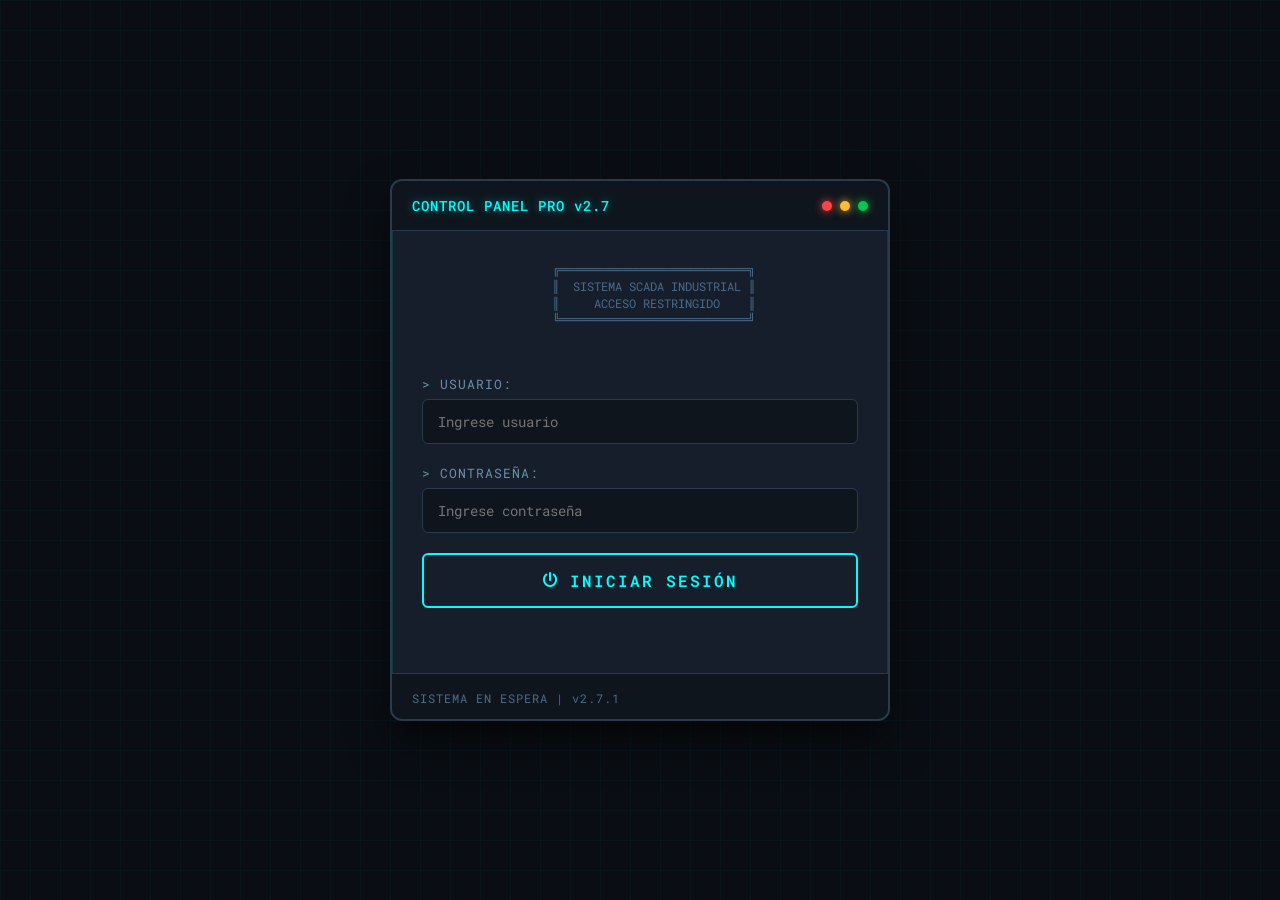
<file: Monitoreo_sensores/index.html>
<!DOCTYPE html>
<html lang="es">
<head>
    <meta charset="UTF-8">
    <meta name="viewport" content="width=device-width, initial-scale=1.0">
    <title>ControlPanel Pro | Sistema SCADA</title>
    <!-- Fuente monoespaciada para look industrial -->
    <link href="https://fonts.googleapis.com/css2?family=Roboto+Mono:wght@300;400;500;600&display=swap" rel="stylesheet">
    <!-- Iconos -->
    <link rel="stylesheet" href="https://cdnjs.cloudflare.com/ajax/libs/font-awesome/6.0.0-beta3/css/all.min.css">
    <link rel="stylesheet" href="style.css">
</head>
<body>
    <!-- Fondo con cuadrícula -->
    <div class="grid-bg"></div>
    
    <!-- ======================================== -->
    <!-- PANTALLA DE LOGIN                        -->
    <!-- ======================================== -->
    <div id="login-container" class="login-screen">
        <div class="login-terminal">
            <!-- Cabecera del terminal -->
            <div class="terminal-header">
                <span class="terminal-title">CONTROL PANEL PRO v2.7</span>
                <div class="led-indicators">
                    <span class="led-mini led-red"></span>
                    <span class="led-mini led-yellow"></span>
                    <span class="led-mini led-green"></span>
                </div>
            </div>
            
            <!-- Cuerpo del terminal -->
            <div class="terminal-body">
                <div class="ascii-art">
                    <pre>
    ╔══════════════════════════╗
    ║  SISTEMA SCADA INDUSTRIAL ║
    ║     ACCESO RESTRINGIDO    ║
    ╚══════════════════════════╝
                    </pre>
                </div>
                
                <!-- FORMULARIO DE LOGIN -->
                <form id="login-form" class="terminal-form">
                    <div class="form-row">
                        <label>> USUARIO:</label>
                        <input type="text" id="username" placeholder="Ingrese usuario">
                    </div>
                    <div class="form-row">
                        <label>> CONTRASEÑA:</label>
                        <input type="password" id="password" placeholder="Ingrese contraseña">
                    </div>
                    
                    <!-- Botón de acceso -->
                    <button type="submit" class="terminal-btn">
                        <i class="fas fa-power-off"></i> INICIAR SESIÓN
                    </button>
                    
                    <!-- Mensaje de error -->
                    <div id="login-error" class="terminal-error"></div>
                </form>
            </div>
            
            <!-- Pie del terminal -->
            <div class="terminal-footer">
                <span class="status-line">SISTEMA EN ESPERA | v2.7.1</span>
            </div>
        </div>
    </div>

    <!-- ======================================== -->
    <!-- PANEL PRINCIPAL (después del login)      -->
    <!-- ======================================== -->
    <div id="main-container" class="dashboard-screen hidden">
        <div class="control-panel">
            <!-- Barra superior -->
            <div class="rack-header">
                <div class="rack-left">
                    <i class="fas fa-server"></i>
                    <span class="rack-title">CONTROL PANEL PRO</span>
                    <span class="rack-badge">ONLINE</span>
                </div>
                <div class="rack-right">
                    <!-- Botón simular -->
                    <button id="random-simulate" class="rack-btn">
                        <i class="fas fa-random"></i> SIMULAR
                    </button>
                    <!-- Usuario -->
                    <div class="rack-user">
                        <i class="fas fa-user-cog"></i>
                        <span id="user-name">OPERADOR</span>
                    </div>
                </div>
            </div>

            <!-- Barra de estado -->
            <div class="status-bar">
                <div class="status-item">
                    <span class="status-label">SENSORES:</span>
                    <span class="status-value">2/2 ACTIVOS</span>
                </div>
                <div class="status-item">
                    <span class="status-label">MODO:</span>
                    <span class="status-value">SIMULACIÓN</span>
                </div>
                <div class="status-item">
                    <span class="status-label">ÚLTIMA LECTURA:</span>
                    <span class="status-value" id="timestamp">--:--:--</span>
                </div>
            </div>

            <!-- Panel principal con 2 columnas -->
            <div class="main-rack">
                <!-- COLUMNA IZQUIERDA - SENSORES -->
                <div class="sensors-rack">
                    
                    <!-- SENSOR DE HUMEDAD -->
                    <div class="sensor-module">
                        <div class="module-header">
                            <i class="fas fa-water"></i>
                            <span>HUMEDAD AMBIENTAL</span>
                            <span class="module-tag">#HMD-001</span>
                        </div>
                        <div class="module-content">
                            
                            <!-- LED indicador (rectangular) -->
                            <div class="panel-led" id="led-humedad">
                                <span class="led-text">STATUS</span>
                            </div>
                            
                            <!-- Valor numérico grande -->
                            <div class="digital-readout">
                                <span class="readout-number" id="humedad-valor">50</span>
                                <span class="readout-unit">%RH</span>
                            </div>

                            <!-- Barra de progreso estilo industrial -->
                            <div class="vu-meter">
                                <div class="vu-fill" id="humedad-fill" style="width: 50%;"></div>
                                <div class="vu-markers">
                                    <span></span><span></span><span></span><span></span><span></span>
                                    <span></span><span></span><span></span><span></span><span></span>
                                </div>
                            </div>

                            <!-- Control deslizante -->
                            <div class="industrial-slider">
                                <span class="slider-min">0%</span>
                                <input type="range" id="humedad-slider" min="0" max="100" value="50" class="slider-industrial">
                                <span class="slider-max">100%</span>
                            </div>

                            <!-- Tabla de umbrales -->
                            <div class="threshold-table">
                                <div class="threshold-row red-row">
                                    <span class="threshold-indicator">🔴</span>
                                    <span>CRÍTICO</span>
                                    <span>≤ 8%</span>
                                </div>
                                <div class="threshold-row yellow-row">
                                    <span class="threshold-indicator">🟡</span>
                                    <span>ALERTA</span>
                                    <span>9% - 20%</span>
                                </div>
                                <div class="threshold-row green-row">
                                    <span class="threshold-indicator">🟢</span>
                                    <span>NORMAL</span>
                                    <span>> 20%</span>
                                </div>
                            </div>
                        </div>
                    </div>

                    <!-- SENSOR DE TEMPERATURA -->
                    <div class="sensor-module">
                        <div class="module-header">
                            <i class="fas fa-temperature-high"></i>
                            <span>TEMPERATURA</span>
                            <span class="module-tag">#TMP-002</span>
                        </div>
                        <div class="module-content">
                            
                            <!-- LED indicador (rectangular) -->
                            <div class="panel-led" id="led-temp">
                                <span class="led-text">STATUS</span>
                            </div>
                            
                            <!-- Valor numérico grande -->
                            <div class="digital-readout">
                                <span class="readout-number" id="temp-valor">25</span>
                                <span class="readout-unit">°C</span>
                            </div>

                            <!-- Barra de progreso estilo industrial -->
                            <div class="vu-meter">
                                <div class="vu-fill" id="temp-fill" style="width: 50%;"></div>
                                <div class="vu-markers">
                                    <span></span><span></span><span></span><span></span><span></span>
                                    <span></span><span></span><span></span><span></span><span></span>
                                </div>
                            </div>

                            <!-- Control deslizante -->
                            <div class="industrial-slider">
                                <span class="slider-min">0°C</span>
                                <input type="range" id="temp-slider" min="0" max="50" value="25" step="0.5" class="slider-industrial">
                                <span class="slider-max">50°C</span>
                            </div>

                            <!-- Tabla de umbrales -->
                            <div class="threshold-table">
                                <div class="threshold-row red-row">
                                    <span class="threshold-indicator">🔴</span>
                                    <span>CALOR EXTREMO</span>
                                    <span>≥ 30°C</span>
                                </div>
                                <div class="threshold-row yellow-row">
                                    <span class="threshold-indicator">🟡</span>
                                    <span>BAJA TEMP</span>
                                    <span>≤ 10°C</span>
                                </div>
                                <div class="threshold-row green-row">
                                    <span class="threshold-indicator">🟢</span>
                                    <span>RANGO ÓPTIMO</span>
                                    <span>11-29°C</span>
                                </div>
                            </div>
                        </div>
                    </div>
                </div>

                <!-- COLUMNA DERECHA - INFORMACIÓN TÉCNICA -->
                <div class="info-rack">
                    
                    <!-- Panel de estadísticas -->
                    <div class="info-module">
                        <div class="info-header">
                            <i class="fas fa-chart-line"></i>
                            <span>ESTADÍSTICAS</span>
                        </div>
                        <div class="info-content">
                            <div class="stat-line">
                                <span>MUESTREO:</span>
                                <span>1 Hz</span>
                            </div>
                            <div class="stat-line">
                                <span>RESOLUCIÓN:</span>
                                <span>12 bits</span>
                            </div>
                            <div class="stat-line">
                                <span>PROTOCOLO:</span>
                                <span>MODBUS</span>
                            </div>
                            <div class="stat-line">
                                <span>NODO ID:</span>
                                <span>0x7B</span>
                            </div>
                        </div>
                    </div>
                    
                    <!-- Panel de eventos (log) -->
                    <div class="info-module">
                        <div class="info-header">
                            <i class="fas fa-clipboard-list"></i>
                            <span>REGISTRO</span>
                        </div>
                        <div class="info-content log-content">
                            <div class="log-entry"><span>[06:15:22]</span> Sistema iniciado</div>
                            <div class="log-entry"><span>[06:15:23]</span> Sensor HMD-001 OK</div>
                            <div class="log-entry"><span>[06:15:23]</span> Sensor TMP-002 OK</div>
                            <div class="log-entry" id="log-last"><span>[--:--:--]</span> Esperando...</div>
                        </div>
                    </div>
                    
                    <!-- Panel de control manual -->
                    <div class="info-module">
                        <div class="info-header">
                            <i class="fas fa-sliders"></i>
                            <span>CONTROL</span>
                        </div>
                        <div class="info-content">
                            <button class="control-btn" id="emergency-reset">
                                <i class="fas fa-sync-alt"></i> REINICIAR SENSORES
                            </button>
                            <div class="status-light">
                                <i class="fas fa-circle" style="color: #2ecc71;"></i>
                                <span>Sistema operativo</span>
                            </div>
                        </div>
                    </div>
                </div>
            </div>

            <!-- Pie de página -->
            <div class="rack-footer">
                <div class="footer-left">
                    <i class="far fa-copyright"></i> 2026 CONTROL PANEL PRO
                </div>
                <div class="footer-right">
                    <i class="fas fa-circle" style="color: #2ecc71; font-size: 8px;"></i>
                    <span>ONLINE - DATOS SIMULADOS</span>
                </div>
            </div>
        </div>
    </div>

    <script src="script.js"></script>
</body>
</html>
</file>
<file: Monitoreo_sensores/style.css>
/* ========================================
   ESTILOS INDUSTRIALES - CONTROL PANEL PRO
   ======================================== */

/* Reset */
* {
    margin: 0;
    padding: 0;
    box-sizing: border-box;
}

/* Cuerpo principal */
body {
    font-family: 'Roboto Mono', monospace;
    min-height: 100vh;
    display: flex;
    justify-content: center;
    align-items: center;
    padding: 15px;
    background: #0a0e14;
    position: relative;
}

/* Fondo con cuadrícula */
.grid-bg {
    position: fixed;
    top: 0;
    left: 0;
    width: 100%;
    height: 100%;
    background-image: 
        linear-gradient(rgba(0, 255, 255, 0.03) 1px, transparent 1px),
        linear-gradient(90deg, rgba(0, 255, 255, 0.03) 1px, transparent 1px);
    background-size: 30px 30px;
    pointer-events: none;
    z-index: 0;
}

/* ========================================
   PANTALLA DE LOGIN
   ======================================== */

.login-screen {
    width: 100%;
    max-width: 500px;
    position: relative;
    z-index: 1;
}

.login-terminal {
    background: #151e2a;
    border: 2px solid #2a3b4c;
    border-radius: 12px;
    box-shadow: 0 20px 40px rgba(0,0,0,0.6), 0 0 0 1px #00ffff20 inset;
    overflow: hidden;
    animation: aparecer 0.5s ease;
}

@keyframes aparecer {
    from { opacity: 0; transform: scale(0.95); }
    to { opacity: 1; transform: scale(1); }
}

/* Cabecera del terminal */
.terminal-header {
    background: #0f151d;
    padding: 15px 20px;
    display: flex;
    justify-content: space-between;
    align-items: center;
    border-bottom: 1px solid #2a3b4c;
}

.terminal-title {
    color: #00ffff;
    font-size: 14px;
    font-weight: 500;
    letter-spacing: 1px;
    text-shadow: 0 0 8px #00ffff80;
}

/* LEDs indicadores pequeños */
.led-indicators {
    display: flex;
    gap: 8px;
}

.led-mini {
    width: 10px;
    height: 10px;
    border-radius: 50%;
}

.led-red {
    background: #ff4444;
    box-shadow: 0 0 8px #ff4444;
}

.led-yellow {
    background: #ffbb33;
    box-shadow: 0 0 8px #ffbb33;
}

.led-green {
    background: #00C851;
    box-shadow: 0 0 8px #00C851;
}

/* Cuerpo del terminal */
.terminal-body {
    padding: 30px;
}

.ascii-art pre {
    color: #4a6b8a;
    font-size: 12px;
    line-height: 1.4;
    text-align: center;
    margin-bottom: 30px;
    font-family: 'Roboto Mono', monospace;
}

/* Formulario */
.terminal-form .form-row {
    margin-bottom: 20px;
}

.terminal-form label {
    display: block;
    color: #6d8faa;
    font-size: 13px;
    margin-bottom: 6px;
    letter-spacing: 1px;
}

.terminal-form input {
    width: 100%;
    padding: 12px 15px;
    background: #0f151d;
    border: 1px solid #2a3b4c;
    border-radius: 6px;
    color: #b0e0ff;
    font-family: 'Roboto Mono', monospace;
    font-size: 14px;
    transition: all 0.2s;
}

.terminal-form input:focus {
    outline: none;
    border-color: #00ffff;
    box-shadow: 0 0 15px #00ffff40;
    background: #151e2a;
}

/* Botón del terminal */
.terminal-btn {
    width: 100%;
    padding: 15px;
    background: transparent;
    border: 2px solid #00ffff;
    border-radius: 6px;
    color: #00ffff;
    font-family: 'Roboto Mono', monospace;
    font-size: 16px;
    font-weight: 600;
    cursor: pointer;
    display: flex;
    align-items: center;
    justify-content: center;
    gap: 10px;
    transition: all 0.2s;
    margin-top: 20px;
    text-transform: uppercase;
    letter-spacing: 2px;
}

.terminal-btn:hover {
    background: #00ffff;
    color: #0f151d;
    box-shadow: 0 0 30px #00ffff;
}

/* Mensaje de error */
.terminal-error {
    color: #ff6b6b;
    font-size: 13px;
    margin-top: 15px;
    text-align: center;
    min-height: 20px;
}

/* Pie del terminal */
.terminal-footer {
    background: #0f151d;
    padding: 12px 20px;
    border-top: 1px solid #2a3b4c;
}

.status-line {
    color: #4a6b8a;
    font-size: 12px;
    letter-spacing: 1px;
}

/* ========================================
   PANEL PRINCIPAL (DASHBOARD)
   ======================================== */

.dashboard-screen {
    width: 100%;
    max-width: 1400px;
    position: relative;
    z-index: 1;
}

.hidden {
    display: none !important;
}

/* Panel de control principal */
.control-panel {
    background: #151e2a;
    border: 2px solid #2a3b4c;
    border-radius: 16px;
    box-shadow: 0 25px 50px -12px rgba(0,0,0,0.8), 0 0 0 1px #00ffff20 inset;
    padding: 25px;
    animation: aparecer 0.5s ease;
}

/* Barra superior (rack) */
.rack-header {
    background: #0f151d;
    border-radius: 10px;
    padding: 15px 20px;
    margin-bottom: 20px;
    display: flex;
    justify-content: space-between;
    align-items: center;
    border: 1px solid #2a3b4c;
}

.rack-left {
    display: flex;
    align-items: center;
    gap: 15px;
}

.rack-left i {
    font-size: 24px;
    color: #00ffff;
    text-shadow: 0 0 10px #00ffff;
}

.rack-title {
    color: #e0f0ff;
    font-size: 18px;
    font-weight: 600;
    letter-spacing: 2px;
}

.rack-badge {
</file>
